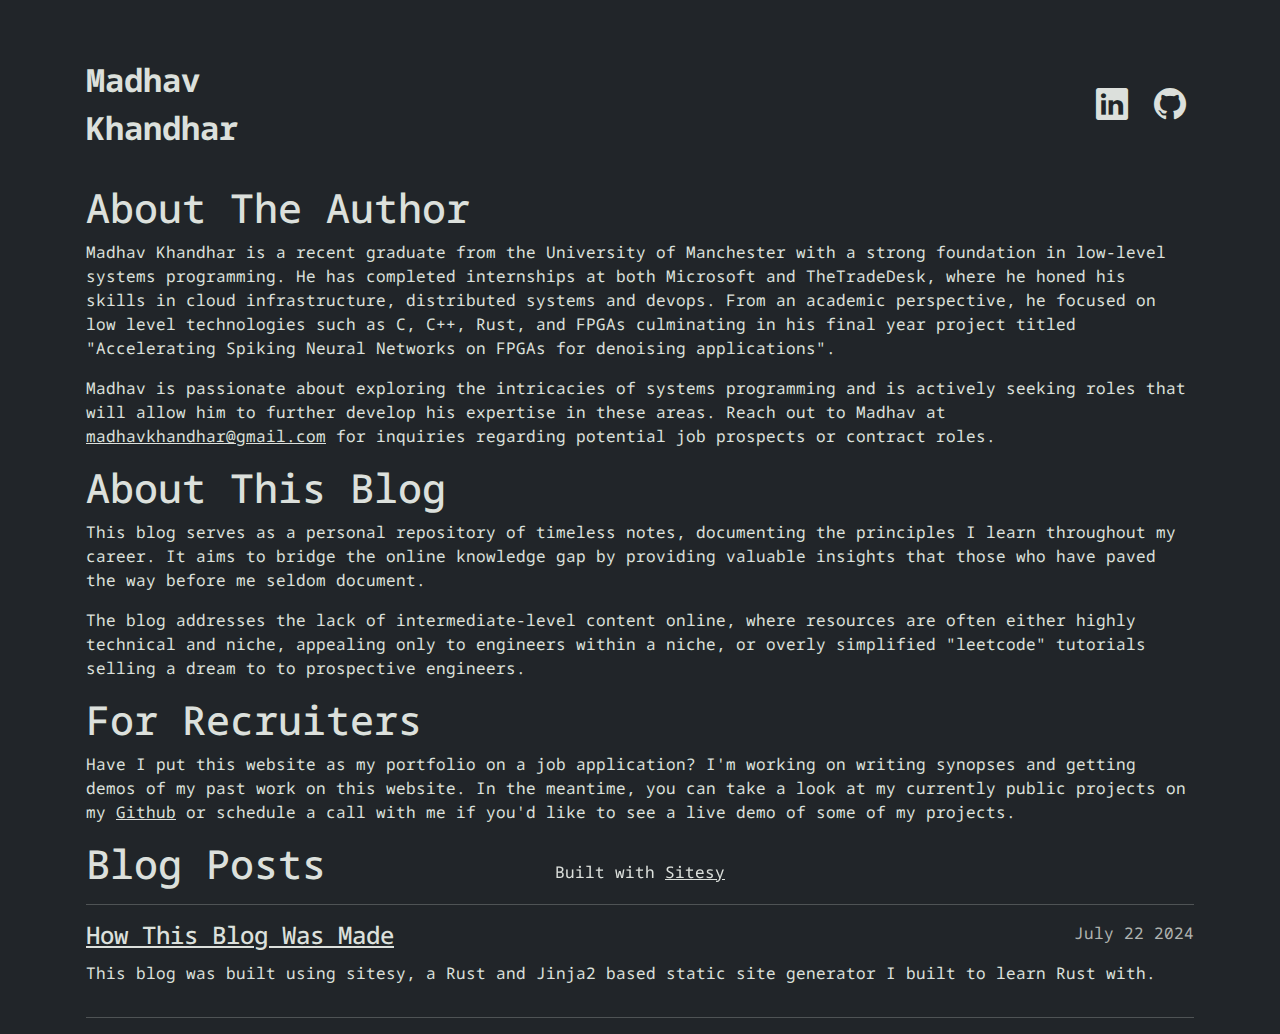
<file: index.html>
<p><!DOCTYPE html>
<html lang="en">

<head>
    <meta charset="utf-8">
    <meta name="viewport" content="width=device-width, initial-scale=1">
    <title>Blog by Madhav</title>
    <link rel="preconnect" href="https://fonts.googleapis.com">
    <link rel="preconnect" href="https://fonts.gstatic.com" crossorigin>
    <link href="https://fonts.googleapis.com/css2?family=Noto+Sans+Mono:wght@100..900&display=swap" rel="stylesheet">
    <link href="https://cdn.jsdelivr.net/npm/bootstrap@5.3.3/dist/css/bootstrap.min.css" rel="stylesheet"
        integrity="sha384-QWTKZyjpPEjISv5WaRU9OFeRpok6YctnYmDr5pNlyT2bRjXh0JMhjY6hW+ALEwIH" crossorigin="anonymous">
    <link rel="stylesheet" href="/styles.css">
    <link rel="stylesheet" href="https://cdn.jsdelivr.net/npm/bootstrap-icons@1.11.3/font/bootstrap-icons.min.css">
</head>

<body>

    <div class="container pt-4 px-3">

        <nav class="navbar">
            <a class="navbar-text navbar-brand" href="/index.html">
                Madhav <br> Khandhar
            </a>
            <div class="social-icons">
                <a href="https:&#x2F;&#x2F;www.linkedin.com&#x2F;in&#x2F;madhav-khandhar&#x2F;" target="_blank"><i class="navbar-icon bi bi-linkedin"></i></a>
                <a href="https:&#x2F;&#x2F;github.com&#x2F;Mvk122" target="_blank"><i class="navbar-icon bi bi-github"></i></a>
            </div>
        </nav></p>
<h1>About The Author</h1>
<p>Madhav Khandhar is a recent graduate from the University of Manchester with a strong foundation in low-level systems programming. He has completed internships at both Microsoft and TheTradeDesk, where he honed his skills in cloud infrastructure, distributed systems and devops. From an academic perspective, he focused on low level technologies such as C, C++, Rust, and FPGAs culminating in his final year project titled "Accelerating Spiking Neural Networks on FPGAs for denoising applications".</p>
<p>Madhav is passionate about exploring the intricacies of systems programming and is actively seeking roles that will allow him to further develop his expertise in these areas. Reach out to Madhav at <a href="mailto:madhavkhandhar@gmail.com">madhavkhandhar@gmail.com</a> for inquiries regarding potential job prospects or contract roles.</p>
<h1>About This Blog</h1>
<p>This blog serves as a personal repository of timeless notes, documenting the principles I learn throughout my career. It aims to bridge the online knowledge gap by providing valuable insights that those who have paved the way before me seldom document.</p>
<p>The blog addresses the lack of intermediate-level content online, where resources are often either highly technical and niche, appealing only to engineers within a niche, or overly simplified "leetcode" tutorials selling a dream to to prospective engineers.</p>
<h1>For Recruiters</h1>
<p>Have I put this website as my portfolio on a job application? I'm working on writing synopses and getting demos of my past work on this website. In the meantime, you can take a look at my currently public projects on my <a href="https://github.com/Mvk122">Github</a> or schedule a call with me if you'd like to see a live demo of some of my projects.</p>
<h1>Blog Posts</h1>
<p>
    <hr>
        
        <div>
            <span style="float:right;">
                <p class="subtitle">
                    July 22 2024
                </p>
            </span>
            <span style="float:left;">
                <a href=".&#x2F;blogs&#x2F;how-this-blog-was-made.html">
                    <h4>How This Blog Was Made</h4>
                </a>
            </span>
        <div style="clear:both;"></div>
        </div>
            <div style="display: inline-block;">
                <p style="text-align:left">This blog was built using sitesy, a Rust and Jinja2 based static site generator I built to learn Rust with.</p>
            </div>            
        


    <hr>
        

</p>
<p>
<footer class="fixed-bottom">
    <div style="display: flex; justify-content: center; margin: auto; width:100%">
        <p style="text-align: center;">Built with <a href="https:&#x2F;&#x2F;github.com&#x2F;Mvk122&#x2F;sitesy" target="_blank">Sitesy</a></p>
    </div>
</footer>
</div>
    <script src="https://cdn.jsdelivr.net/npm/bootstrap@5.3.3/dist/js/bootstrap.bundle.min.js" integrity="sha384-YvpcrYf0tY3lHB60NNkmXc5s9fDVZLESaAA55NDzOxhy9GkcIdslK1eN7N6jIeHz" crossorigin="anonymous"></script>
</body>
</html></p>
</file>
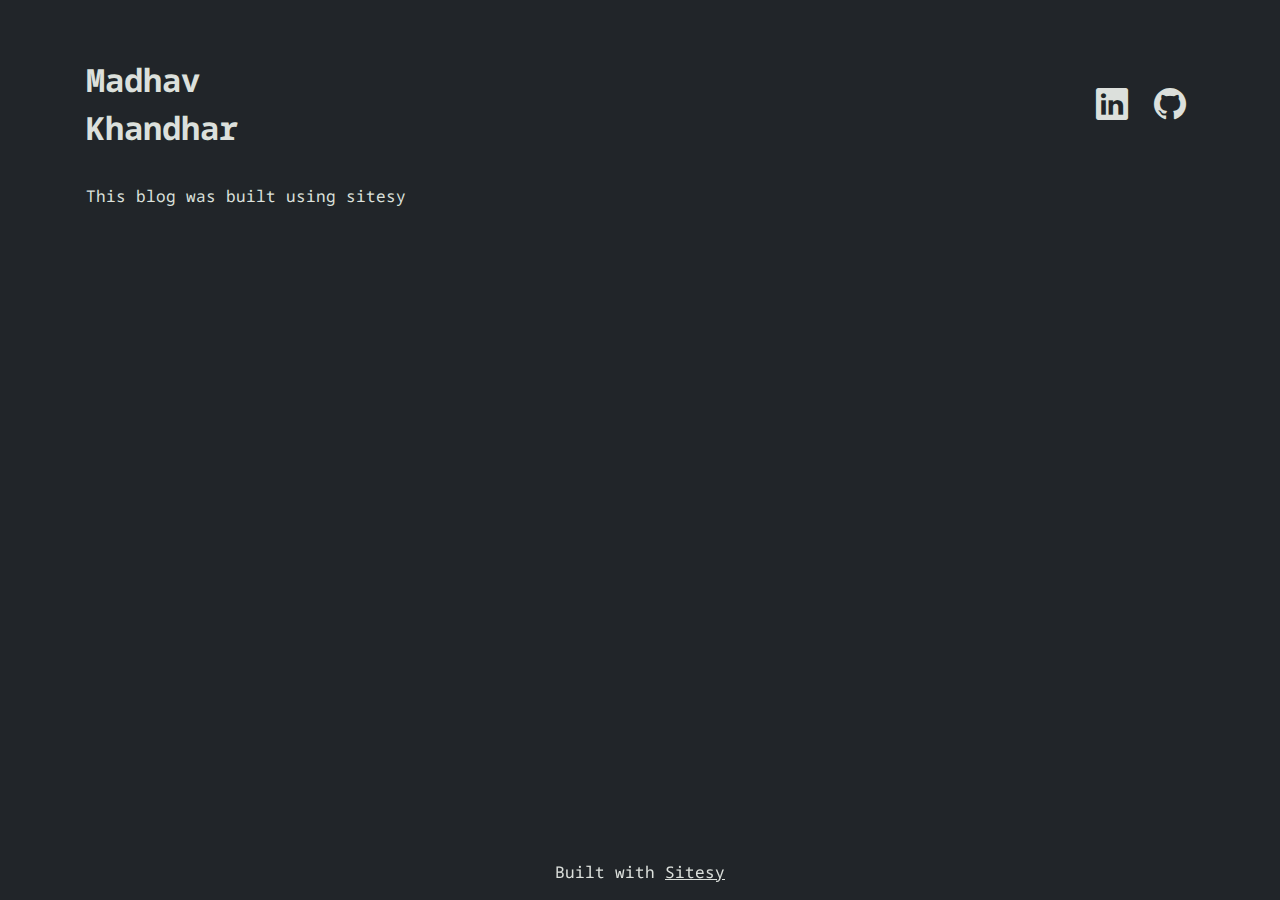
<file: blogs/how-this-blog-was-made.html>
<p><!DOCTYPE html>
<html lang="en">

<head>
    <meta charset="utf-8">
    <meta name="viewport" content="width=device-width, initial-scale=1">
    <title>Blog by Madhav</title>
    <link rel="preconnect" href="https://fonts.googleapis.com">
    <link rel="preconnect" href="https://fonts.gstatic.com" crossorigin>
    <link href="https://fonts.googleapis.com/css2?family=Noto+Sans+Mono:wght@100..900&display=swap" rel="stylesheet">
    <link href="https://cdn.jsdelivr.net/npm/bootstrap@5.3.3/dist/css/bootstrap.min.css" rel="stylesheet"
        integrity="sha384-QWTKZyjpPEjISv5WaRU9OFeRpok6YctnYmDr5pNlyT2bRjXh0JMhjY6hW+ALEwIH" crossorigin="anonymous">
    <link rel="stylesheet" href="/styles.css">
    <link rel="stylesheet" href="https://cdn.jsdelivr.net/npm/bootstrap-icons@1.11.3/font/bootstrap-icons.min.css">
</head>

<body>

    <div class="container pt-4 px-3">

        <nav class="navbar">
            <a class="navbar-text navbar-brand" href="/index.html">
                Madhav <br> Khandhar
            </a>
            <div class="social-icons">
                <a href="https:&#x2F;&#x2F;www.linkedin.com&#x2F;in&#x2F;madhav-khandhar&#x2F;" target="_blank"><i class="navbar-icon bi bi-linkedin"></i></a>
                <a href="https:&#x2F;&#x2F;github.com&#x2F;Mvk122" target="_blank"><i class="navbar-icon bi bi-github"></i></a>
            </div>
        </nav></p>
<p>This blog was built using sitesy</p>
<p>
<footer class="fixed-bottom">
    <div style="display: flex; justify-content: center; margin: auto; width:100%">
        <p style="text-align: center;">Built with <a href="https:&#x2F;&#x2F;github.com&#x2F;Mvk122&#x2F;sitesy" target="_blank">Sitesy</a></p>
    </div>
</footer>
</div>
    <script src="https://cdn.jsdelivr.net/npm/bootstrap@5.3.3/dist/js/bootstrap.bundle.min.js" integrity="sha384-YvpcrYf0tY3lHB60NNkmXc5s9fDVZLESaAA55NDzOxhy9GkcIdslK1eN7N6jIeHz" crossorigin="anonymous"></script>
</body>
</html></p>
</file>
<file: styles.css>
:root {
    --background-color: #212529;
    --text-color: #dce0dc;
    --text-color-darker: #b0b3b0;
}
body {
    background-color: var(--background-color);
    color: var(--text-color);
    font-family: "Noto Sans Mono", monospace;
    font-optical-sizing: auto;
}

.navbar-text {
    color: var(--text-color);
    font-family: "Noto Sans Mono", monospace;
    font-optical-sizing: auto;
    font-weight: 700;
    font-size: 2rem;
}

.navbar-text:hover {
    color: var(--text-color-darker);
}

.navbar-icon {
    color: var(--text-color);
    font-size: 2rem;
    padding-left: 0.5rem;
    padding-right: 0.5rem;
    }
    
.footer-hr {
    color: var(--text-color);
    }
    
a {
    color: var(--text-color);
}

a:hover {
    color: var(--text-color-darker);
}

.subtitle {
    color: var(--text-color-darker);
}
</file>
